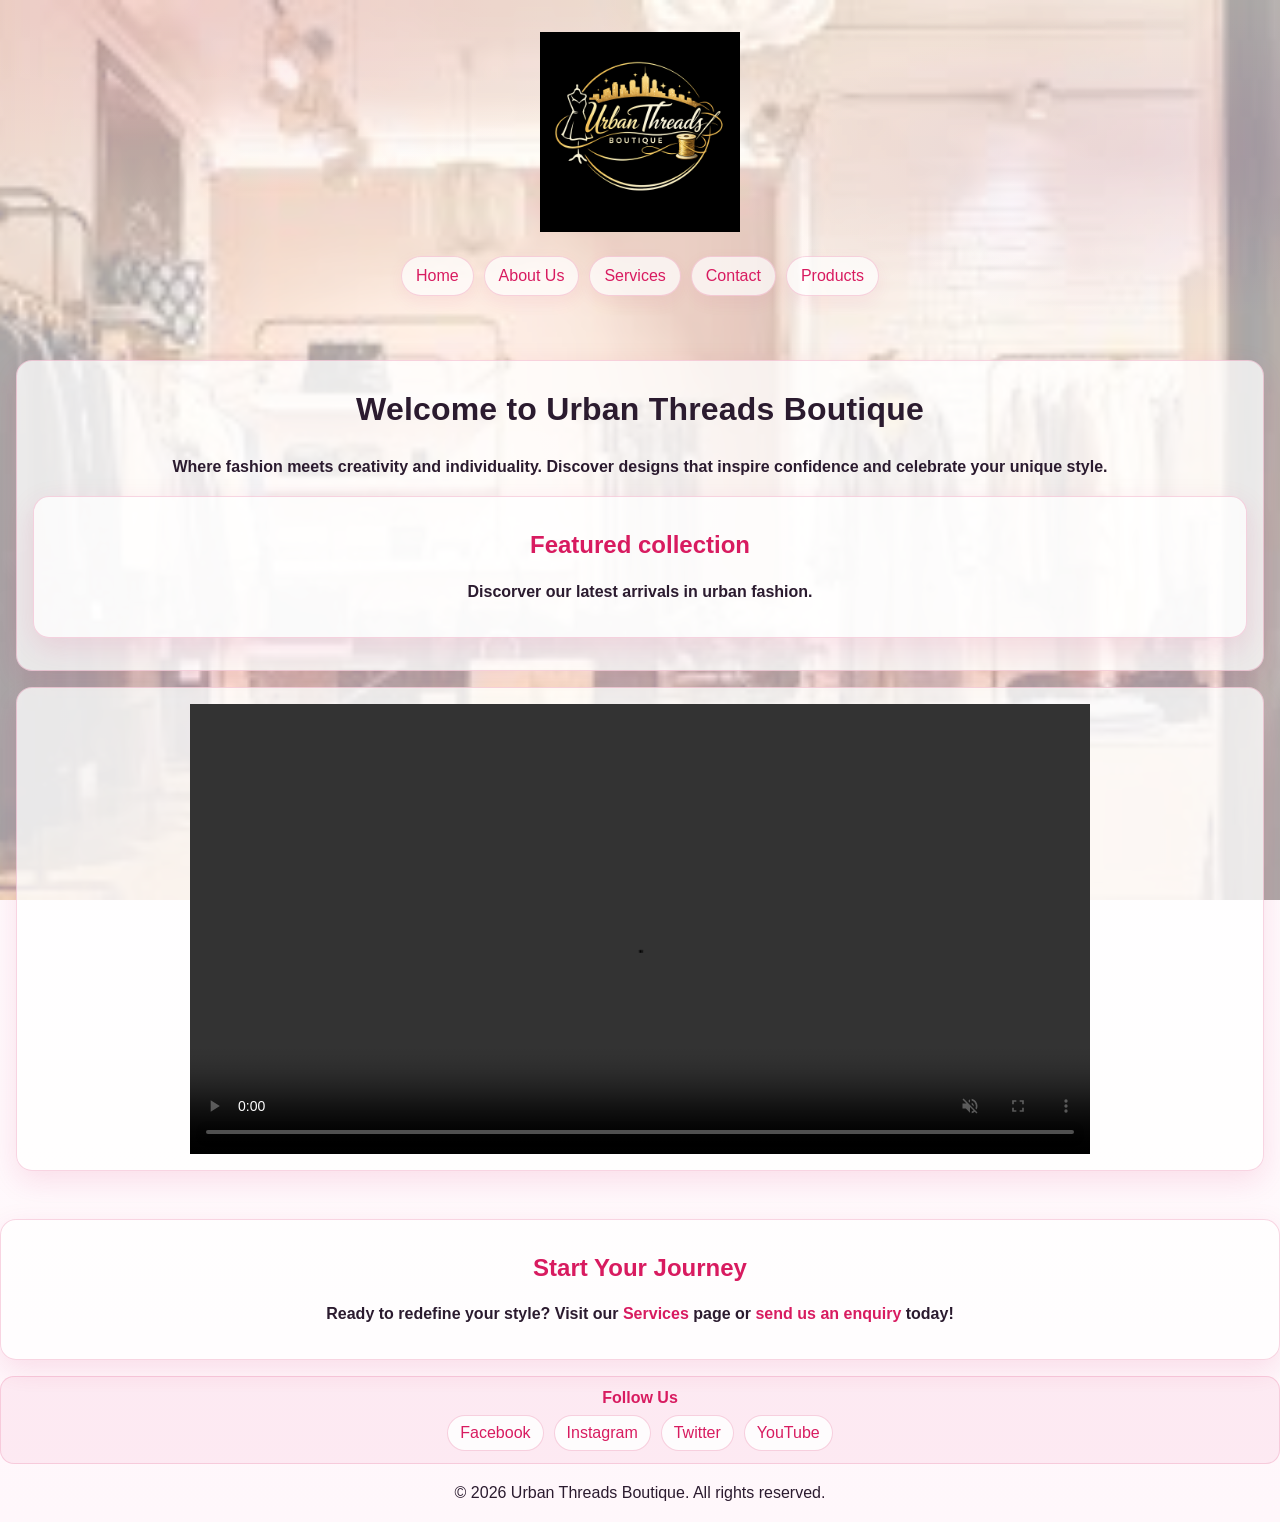
<file: index.html>
<!DOCTYPE html>
<html>
<head>
    <meta charset="UTF-8">
    <meta name="viewport" content="width=device-width, initial-scale=1.0">
    <meta name="description" content="Learn about Urban Threads Boutique: our mission, vision, values, history, and team. Founded by Mukhethwa, we provide best quality women clothing.">
    <meta name="keywords" content="about Urban Threads Boutique , mission, vision, values, history, team, best quality women clothing, Polokwane">
    <title>Urban Threads Boutique | Your Style, Your Story | Home</title>
    <link rel="stylesheet" href="CSS/style.css">
    <meta name="description" content="Urban Threads Boutique - feminine, custom clothing and fashion consultation." />
</head>
 <body>
    <header>

          <div class="page-bg" aria-hidden="true"></div>

            <main class="page-content">

            <!-- Logo -->
             <img src="assests/urban threads logo.jpeg" alt="Urban Threads Boutique Logo" width="200">

        <!-- Navigation -->
        <nav>
        <div style="text-align:center;">
         <h2 style="margin-top:18px; color: var(--primary);"></h2>
            <ul style="list-style:none; padding-left:0; display:flex; flex-wrap:wrap; justify-content:center; gap:10px; margin:0;">
            <li><a href="index.html">Home</a></li>
            <li><a href="pages/About.html">About Us</a></li>
            <li><a href="pages/Services.html">Services</a></li>
            <li><a href="pages/Contact.html">Contact</a></li>
            <li><a href="pages/product.html">Products</a></li>
            </ul>
        </div>
        </nav>
    </header>

    <!-- Hero Heading -->
     <main>
    <section>
        <strong>
        <h1 style="text-align:center;">Welcome to Urban Threads Boutique</h1>
        <p style="text-align:center; margin-top:6px;">
            Where fashion meets creativity and individuality. Discover designs that inspire confidence
            and celebrate your unique style. </p>
            <section class="featured" style="text-align: center;">
               <h2>Featured collection</h2>
               <p>Discorver our latest arrivals in urban fashion.</p>
            </section>
        </strong>
    </section>
      <section class="video">
                <video controls autoplay muted loop>
                    <source src="assests/8195083-uhd_3840_2160_25fps.mp4" type="video/mp4">
                </video>
            </section>
    </main>


    <!-- Call to Action -->
    <section>
        <strong>
        <h2 style="text-align:center; margin-top:18px;">Start Your Journey</h2>
        <p style="text-align:center;">
            Ready to redefine your style? Visit our <a href="pages/Services.html">Services</a> page
            or <a href="pages/enquiry.html">send us an enquiry</a> today!
        </p>
        </strong>
    </section>




    <!-- Footer -->
    <div style="text-align:center;">
     <div class="social">
        <h4>Follow Us</h4>
        <div class="social-links" style="justify-content:center;">
            <a href="https://facebook.com">Facebook</a>
            <a href="https://instagram.com" class="instagram">Instagram</a>
            <a href="https://twitter.com" class="twitter">Twitter</a>
            <a href="https://youtube.com" class="youtube">YouTube</a>
        </div>
     </div>
    </div>
    <p>&copy; 2026 Urban Threads Boutique. All rights reserved.</p>

    </main>
</body>
</html>
</file>
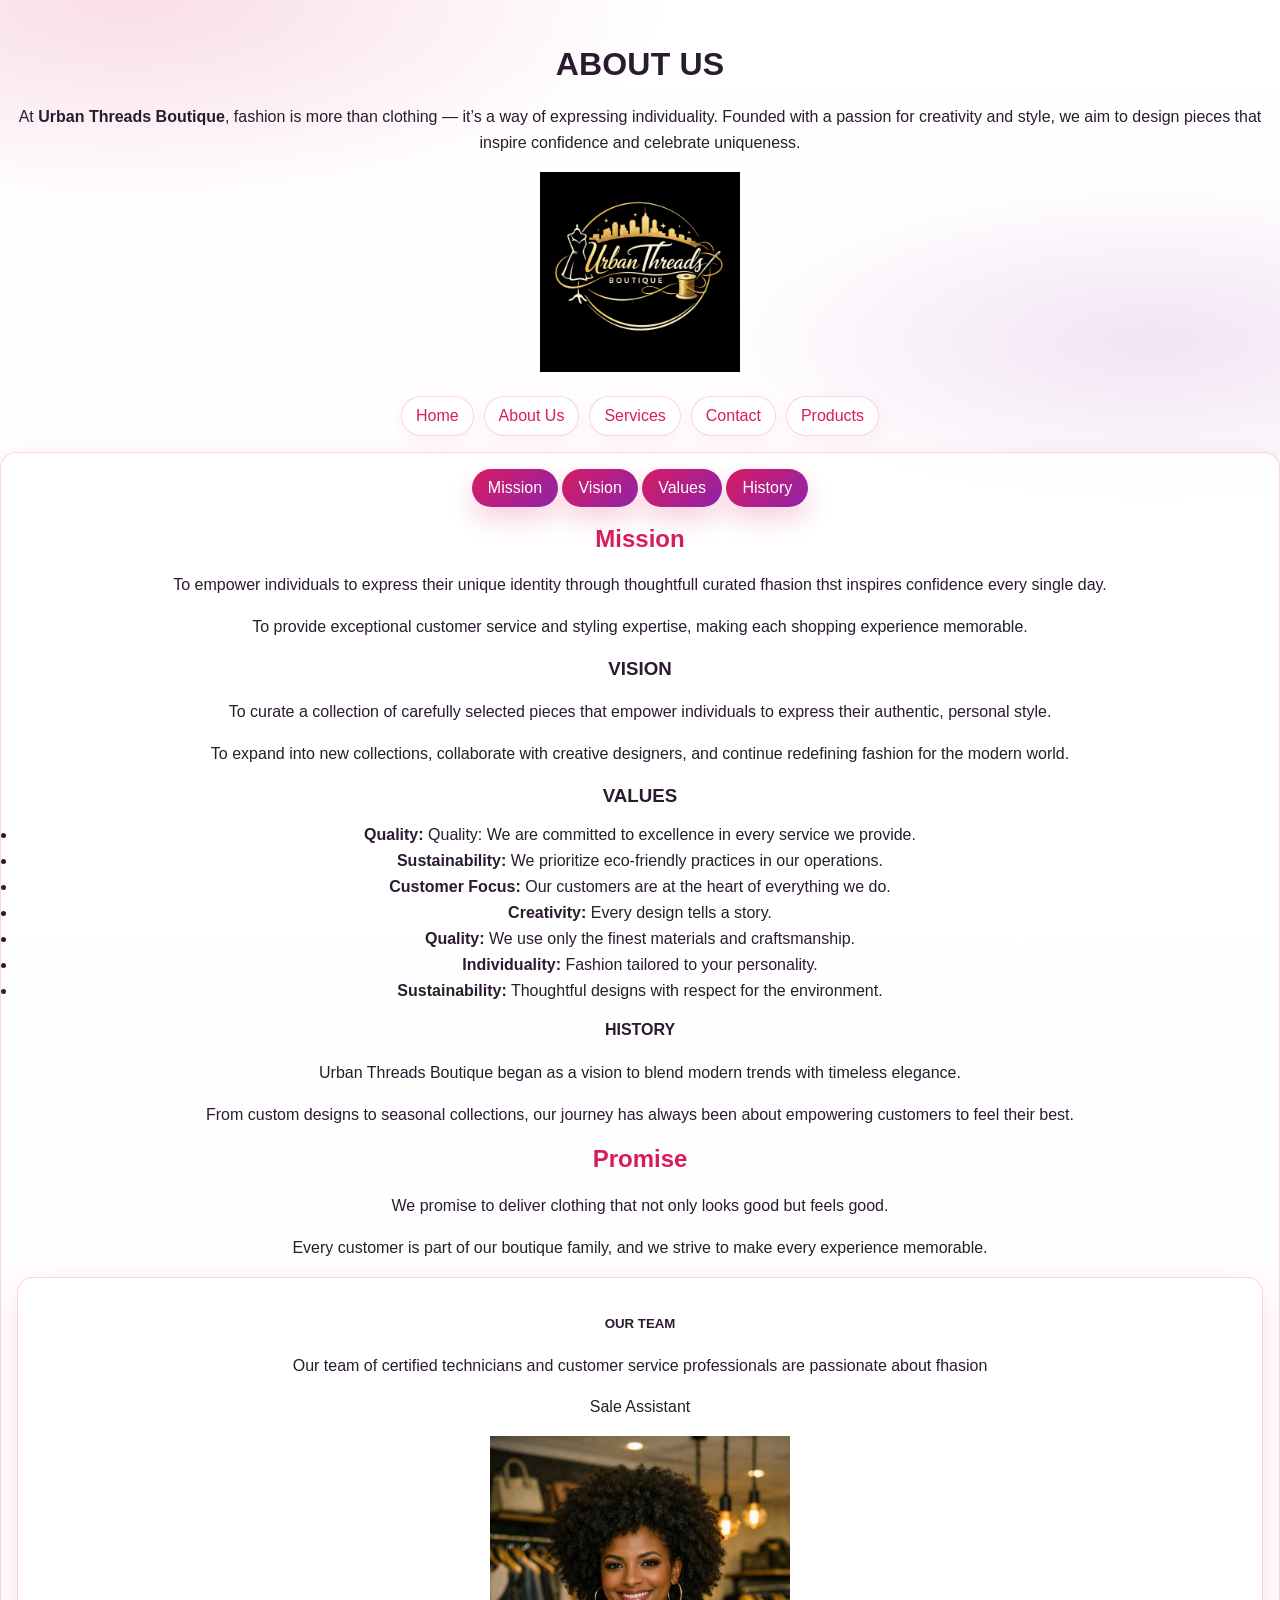
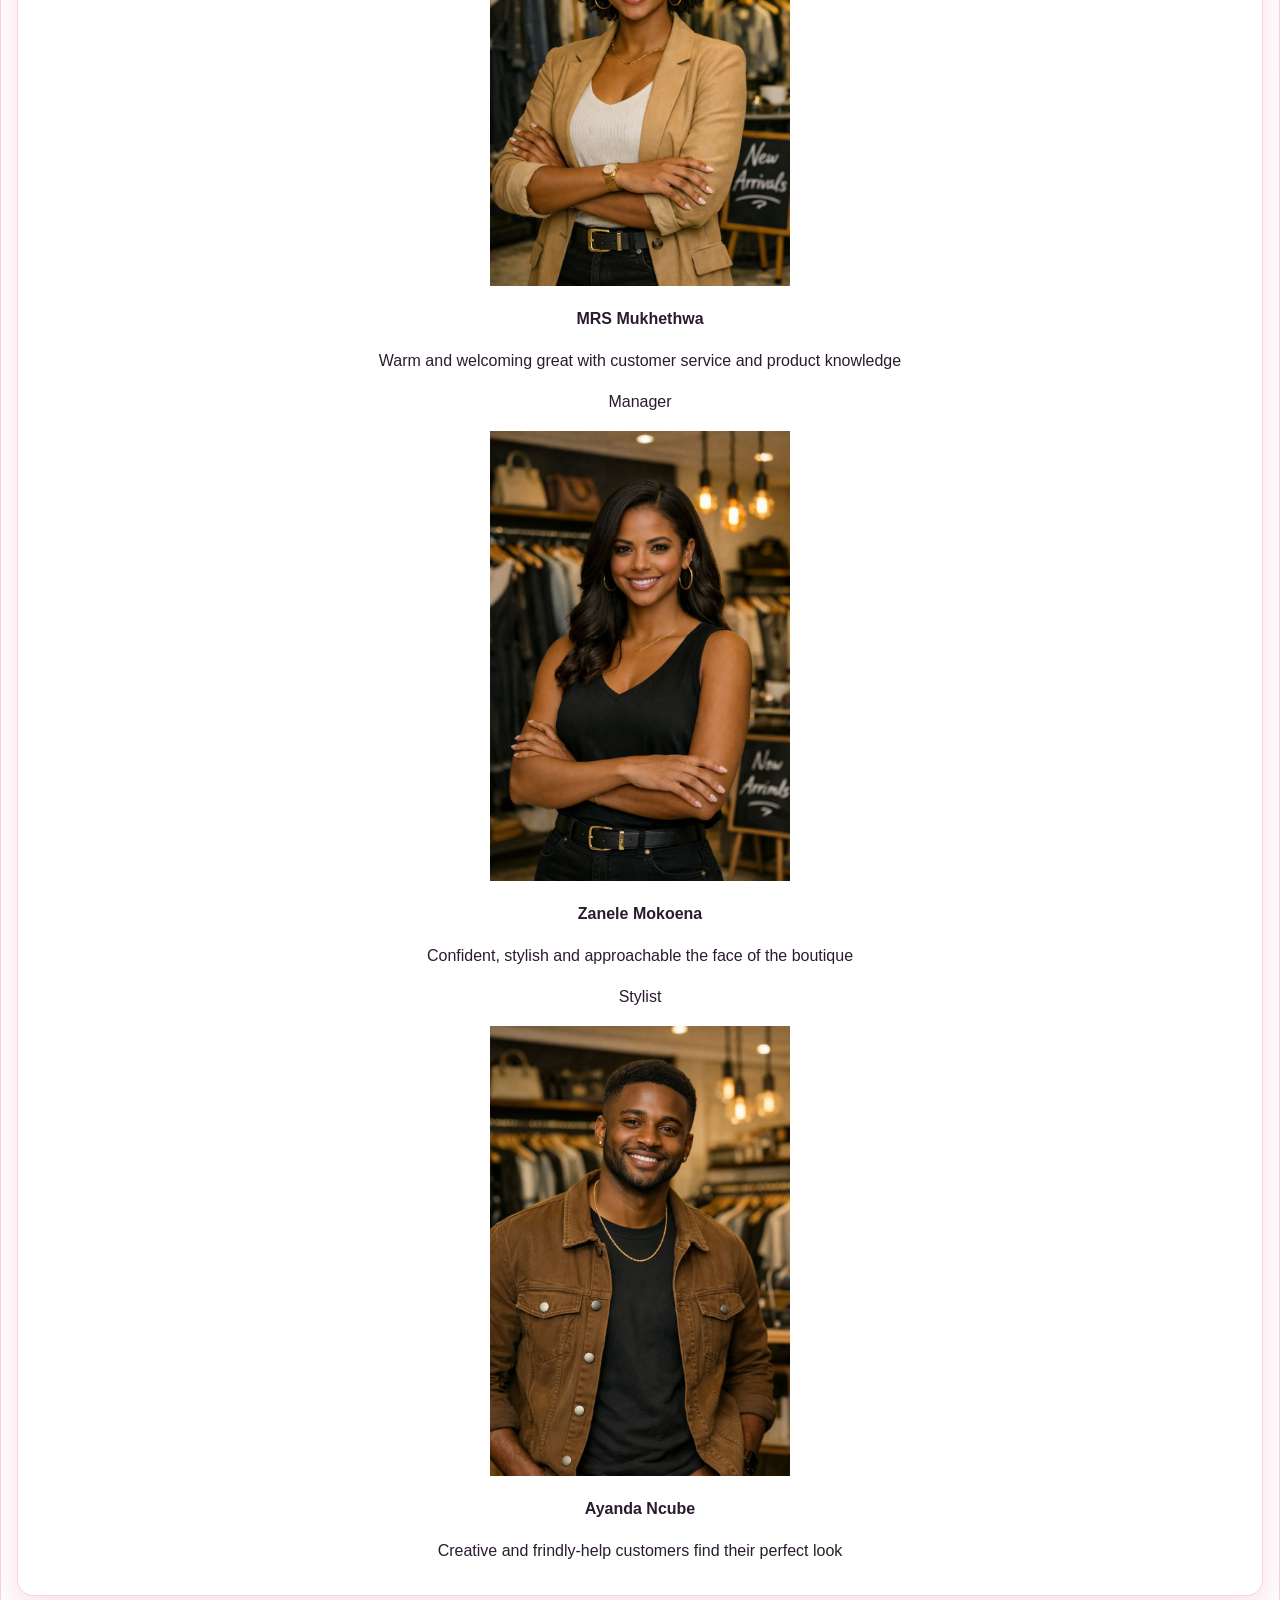
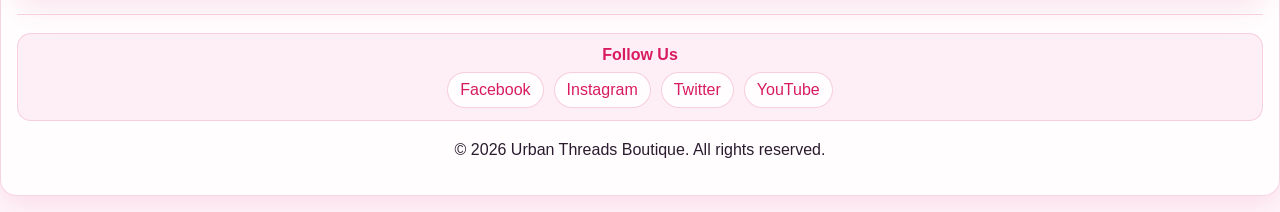
<file: pages/About.html>
<!DOCTYPE html>
<html>
<head>
     <meta charset="UTF-8">
    <meta name="viewport" content="width=device-width, initial-scale=1.0">
    <meta name="description" content="Learn about Urban Threads Boutique: our mission, vision, values, history, and team. Founded by Mukhethwa, we provide best quality women clothing.">
    <meta name="keywords" content="about Urban Threads Boutique , mission, vision, values, history, team, best quality women clothing, Polokwane">
    <title>Urban Threads Boutique | About Us</title>
    <link rel="stylesheet" href="../CSS/style.css">
</head>
<body>

   <header></header>
      <h1>ABOUT US</h1>
      
    <p>At <strong>Urban Threads Boutique</strong>, fashion is more than clothing — it’s a way of expressing individuality. 
    Founded with a passion for creativity and style, we aim to design pieces that inspire confidence and celebrate uniqueness.</p>
    <!-- Logo -->
    <img src="../assests/urban threads logo.jpeg" alt="Urban Threads Boutique Logo" width="200">

    <!-- Navigation -->
     <nav>
    <div style="text-align:center;">
        <h2 style="margin-top:18px; color: var(--primary);"></h2>
        <ul style="list-style:none; padding-left:0; display:flex; flex-wrap:wrap; justify-content:center; gap:10px;">
            <li><a href="../index.html">Home</a></li>
            <li><a href="About.html">About Us</a></li>
            <li><a href="Services.html">Services</a></li>
            <li><a href="Contact.html">Contact</a></li>
            <li><a href="product.html">Products</a></li>
        </ul>
        </nav>
 <section class="gallery">
                   
          
            <div class="tabs">
                <div class="tab-buttons">
                    <button class="tab-button active" data-tab="mission">Mission</button>  
                    <button class="tab-button" data-tab="vision">Vision</button>
                    <button class="tab-button" data-tab="values">Values</button>
                    <button class="tab-button" data-tab="history">History</button>
                </div>
                  <div id="mission" class="tab-content active">
                    <h2>Mission</h2>
                    </strong>
                    <p>To empower individuals to express their unique identity through thoughtfull curated fhasion thst inspires confidence every single day.</p>
                    <p>To provide exceptional customer service and styling expertise, making each shopping experience memorable.</p>
                    </strong>
                </div>
                </div>
                <div id="vision" class="tab-content">
                    <h3>VISION</h3>
                    <strong></strong>
                    <p>To curate a collection of carefully selected pieces that empower individuals to express their authentic, personal style.</p>
                    <p>To expand into new collections, collaborate with creative designers, and continue redefining fashion for the modern world.</p>
                    </strong>
                </div>
                <div id="values" class="tab-content">
                     <div id="values" class="tab-content">
                    <h3>VALUES</h3>
                    <ul>
                        <li><strong>Quality:</strong> Quality: We are committed to excellence in every service we provide.</li>
                        <li><strong>Sustainability:</strong> We prioritize eco-friendly practices in our operations.</li>
                        <li><strong>Customer Focus:</strong> Our customers are at the heart of everything we do.</li>
                        <li><strong>Creativity:</strong> Every design tells a story.</li>
                        <li><strong>Quality:</strong> We use only the finest materials and craftsmanship.</li>
                        <li><strong>Individuality:</strong> Fashion tailored to your personality.</li>
                        <li><strong>Sustainability:</strong> Thoughtful designs with respect for the environment.</li>
                    </ul>
                </div>
                 <div id="history" class="tab-content">
                    <h4>HISTORY</h4>
                   <p>Urban Threads Boutique began as a vision to blend modern trends with timeless elegance.</p> 
                <p>From custom designs to seasonal collections, our journey has always been about empowering customers to feel their best.</p>

                 <h2>Promise</h2>
                     <p>We promise to deliver clothing that not only looks good but feels good.</p>
                      <p>Every customer is part of our boutique family, and we strive to make every experience memorable.</p>

                </div>
            </div>
             <section class="team">
                    <h5>OUR TEAM</h5>
                    <p>Our team of certified technicians and customer service professionals are passionate about fhasion</p>

                     <p>Sale Assistant</p>
                      <img src="../assests/Manager.jpg" alt="OUR Sale Assistan" width="300">
                      <p><strong>MRS Mukhethwa</strong></p>
                      <p>Warm and welcoming great with customer service and product knowledge</p>

                      <p>Manager</p>
                      <img src="../assests/Sale Assistence.jpg" alt="OUR Manager" width="300">
                      <p><strong>Zanele Mokoena</strong></p>
                      <p>Confident, stylish and approachable the face of the boutique</p>

                      <p>Stylist</p>
                        <img src="../assests/Stylist.jpg" alt="OUR Stylist" width="300">
                        <p><strong>Ayanda Ncube</strong></p>
                        <p>Creative and frindly-help customers find their perfect look</p>
                        
                </section>

            
    </div>
   </header>
   
    <hr>
    <div class="social">
        <h4>Follow Us</h4>
        <div class="social-links" style="justify-content:center;">
            <a href="https://facebook.com">Facebook</a>
            <a href="https://instagram.com" class="instagram">Instagram</a>
            <a href="https://twitter.com" class="twitter">Twitter</a>
            <a href="https://youtube.com" class="youtube">YouTube</a>
        </div>
    </div>
    <p>&copy; 2026 Urban Threads Boutique. All rights reserved.</p>

</body>
</html>
</file>
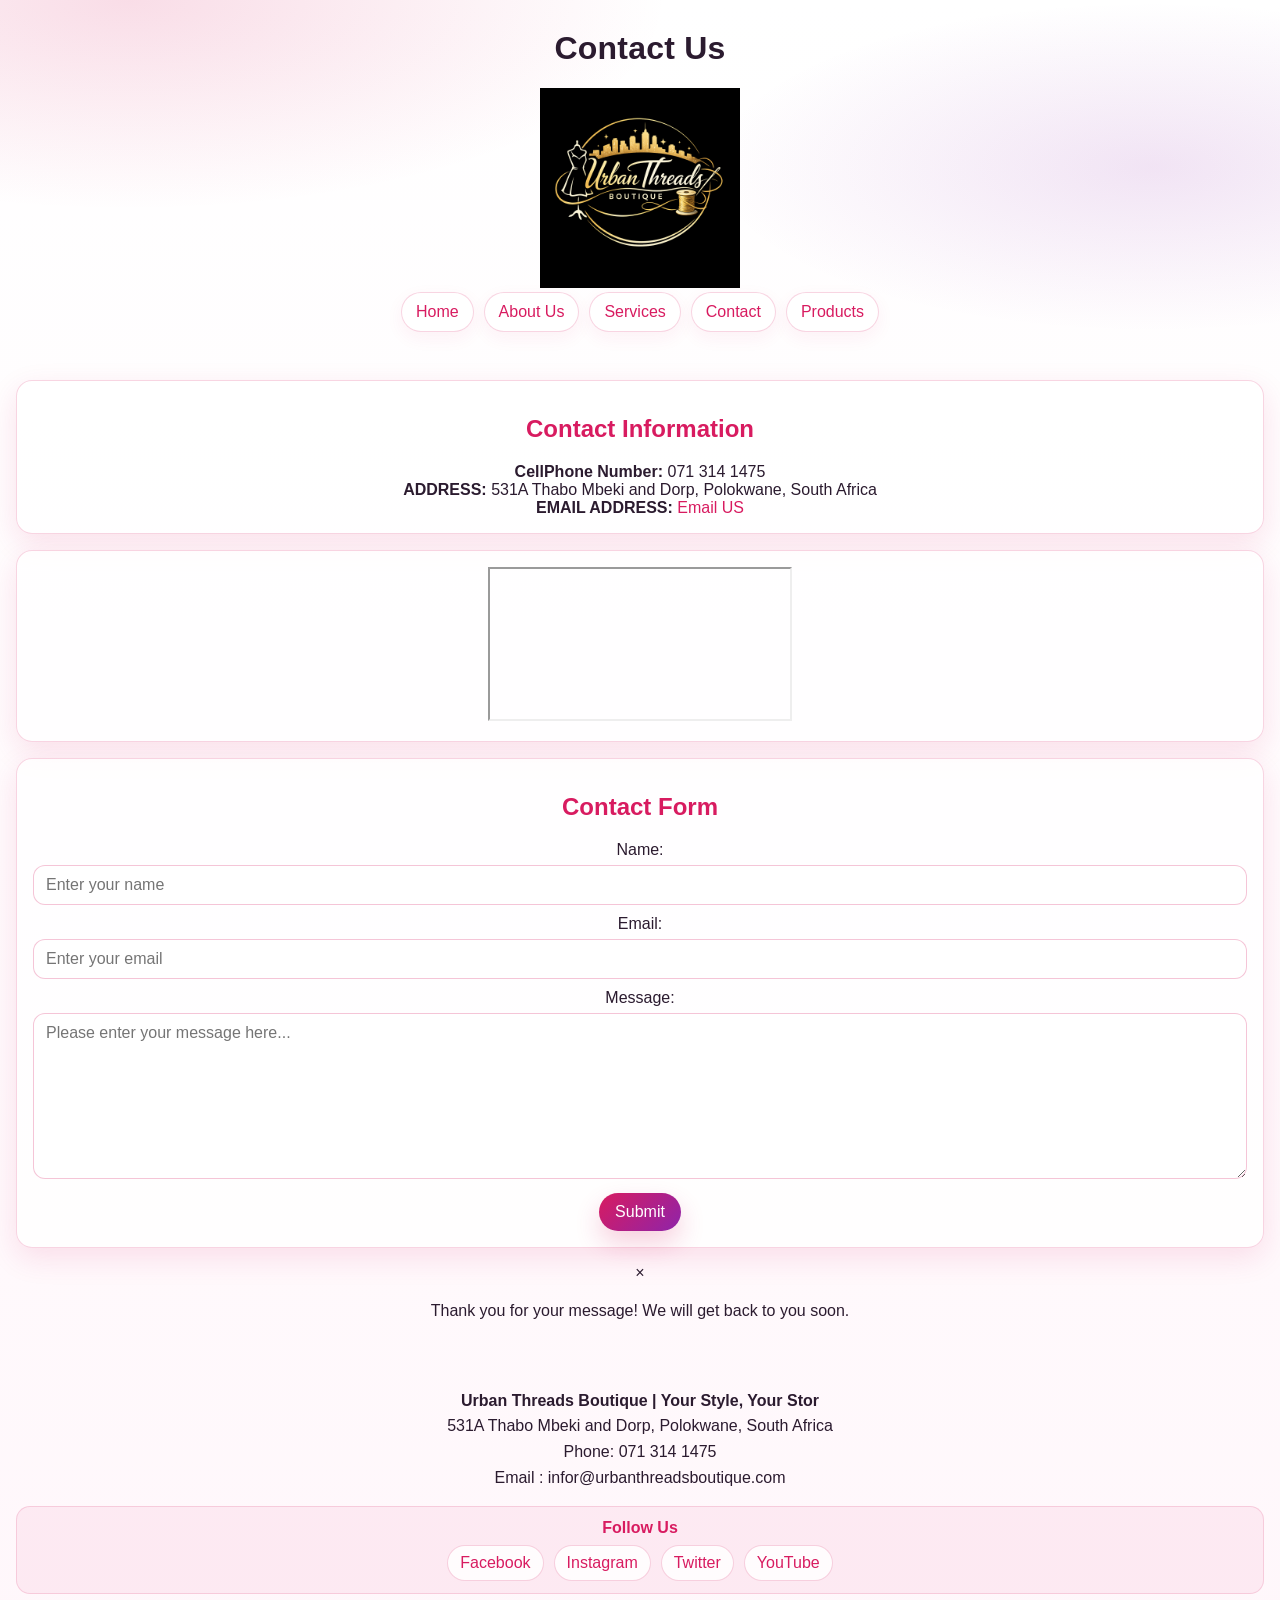
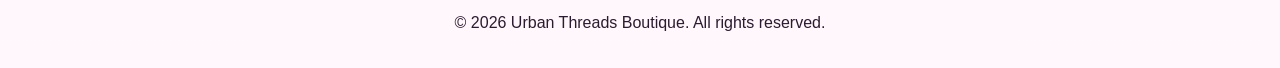
<file: pages/Contact.html>
<!DOCTYPE html>
<html lang="en">
<head>
    <meta charset="UTF-8">
    <meta name="viewport" content="width=device-width, initial-scale=1.0">
    <meta name="description" content="in Polokwane. Phone:071 314 1475,Email : infor@urbanthreadsboutique.com . Find us at Urban Threads Boutique | Your Style, Your Story.">
    <meta name="keywords" content="contact Urban Threads Boutique, Polokwane, phone, email, address, Boutiqe  enquiry, South Africa">
    <title>Contact Us - Urban Threads Boutique | Your Style, Your Story</title>
    <link rel="stylesheet" href="../CSS/style.css">
   
</head>
<body>
    <header>
        <h1>Contact Us</h1>
      <img src="../assests/urban threads logo.jpeg" alt="Urban Threads Boutique Logo" width="200">

<nav>
        <ul style="list-style:none; padding-left:0; display:flex; flex-wrap:wrap; justify-content:center; gap:10px; margin:0;">
        <li><a href="../index.html">Home</a></li>
        <li><a href="About.html">About Us</a></li>
        <li><a href="Services.html">Services</a></li>
        <li><a href="Contact.html">Contact </a></li>
        <li><a href="product.html">Products</a></li>
     
    </ul>
</nav>
    </header>
    <main>
        <section class="contact-info">
            <h2>Contact Information</h2>
            <div class="info-item">
                <strong>CellPhone Number:</strong> 071 314 1475
            </div>
            <div class="info-item">
                <strong>ADDRESS:</strong> 531A Thabo Mbeki and Dorp, Polokwane, South Africa
            </div>
            <div class="info-item">
                <strong>EMAIL ADDRESS:</strong> <a href="Email : infor@urbanthreadsboutique.com">Email US</a>
            </div>
        </section>
        <section class="map">
            <iframe src="https://www.google.com/maps/embed?pb=!1m14!1m12!1m3!1d7295.0497693911775!2d29.448552003012054!3d-23.906460751151496!2m3!1f0!2f0!3f0!3m2!1i1024!2i768!4f13.1!5e0!3m2!1sen!2sie!4v1755594076494!5m2!1sen!2sie" allowfullscreen="" loading="lazy" referrerpolicy="no-referrer-when-downgrade"></iframe>
        </section>
        <section class="contact-form">
            <h2>Contact Form</h2>
            <form id="contact-form" action="" method="post">
                <div class="form-group">
                    <label for="name">Name:</label>
                    <input type="text" id="name" name="name" placeholder="Enter your name" required>
                </div>
                <div class="form-group">
                    <label for="email">Email:</label>
                    <input type="email" id="email" name="email" placeholder="Enter your email" required>
                </div>
                <div class="form-group">
                    <label for="message">Message:</label>
                    <textarea id="message" name="message" rows="8" placeholder="Please enter your message here..." required></textarea>
                </div>
                <button type="submit" name="button">Submit</button>
            </form>
        </section>

        <!-- Modal for form feedback -->
        <div id="success-modal" class="modal">
            <div class="modal-content">
                <span class="close" id="modal-close">&times;</span>
                <p id="modal-message">Thank you for your message! We will get back to you soon.</p>
            </div>
        </div>
    </main>
    <footer>
        <div class="footer-content">
            <p>
                <strong>Urban Threads Boutique | Your Style, Your Stor</strong><br>
                531A Thabo Mbeki and Dorp, Polokwane, South Africa<br>
                Phone:  071 314 1475<br>
               Email : infor@urbanthreadsboutique.com
            </p>

            <div class="social">
                <h4>Follow Us</h4>
                <div class="social-links" style="justify-content:center;">
                    <a href="https://facebook.com">Facebook</a>
                    <a href="https://instagram.com" class="instagram">Instagram</a>
                    <a href="https://twitter.com" class="twitter">Twitter</a>
                    <a href="https://youtube.com" class="youtube">YouTube</a>
                </div>
            </div>

            <p class="copyright">
                &copy;  2026 Urban Threads Boutique. All rights reserved.
            </p>
        </div>
    </footer>
</body>
</html>
</file>
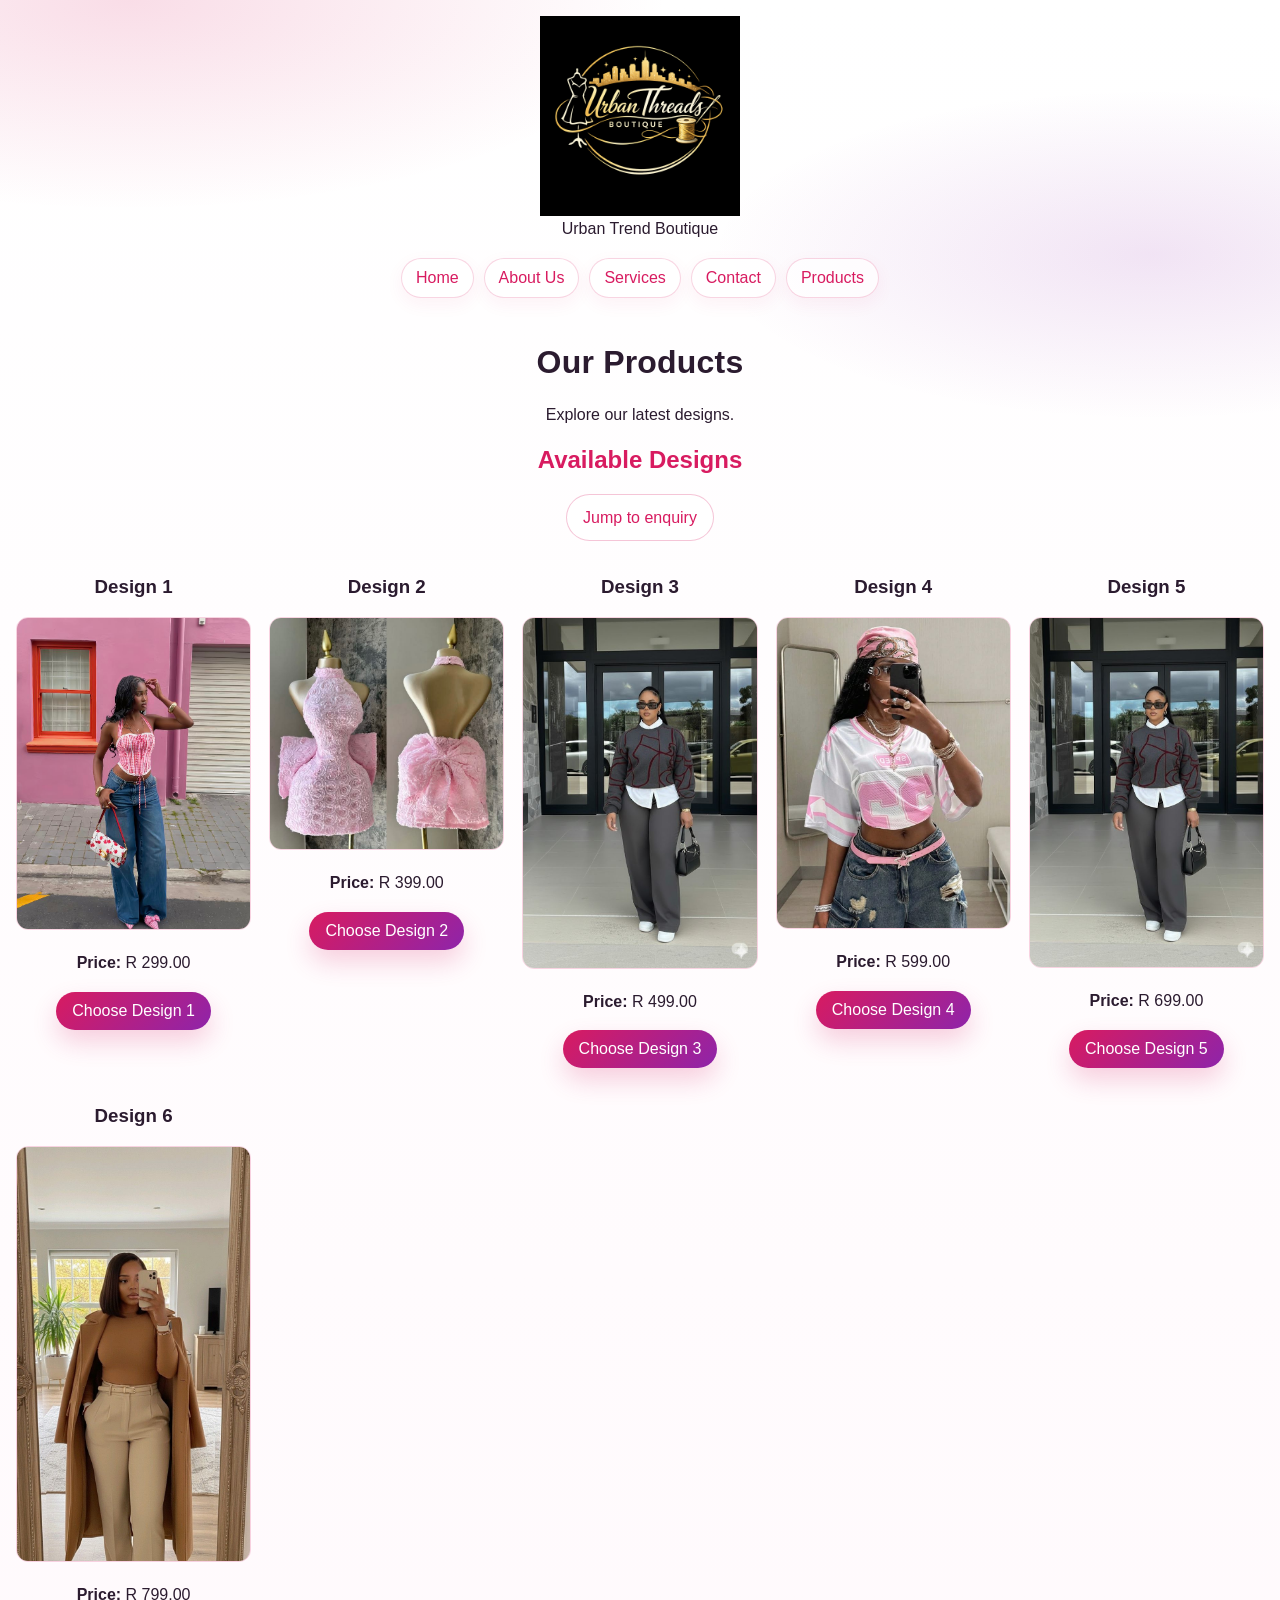
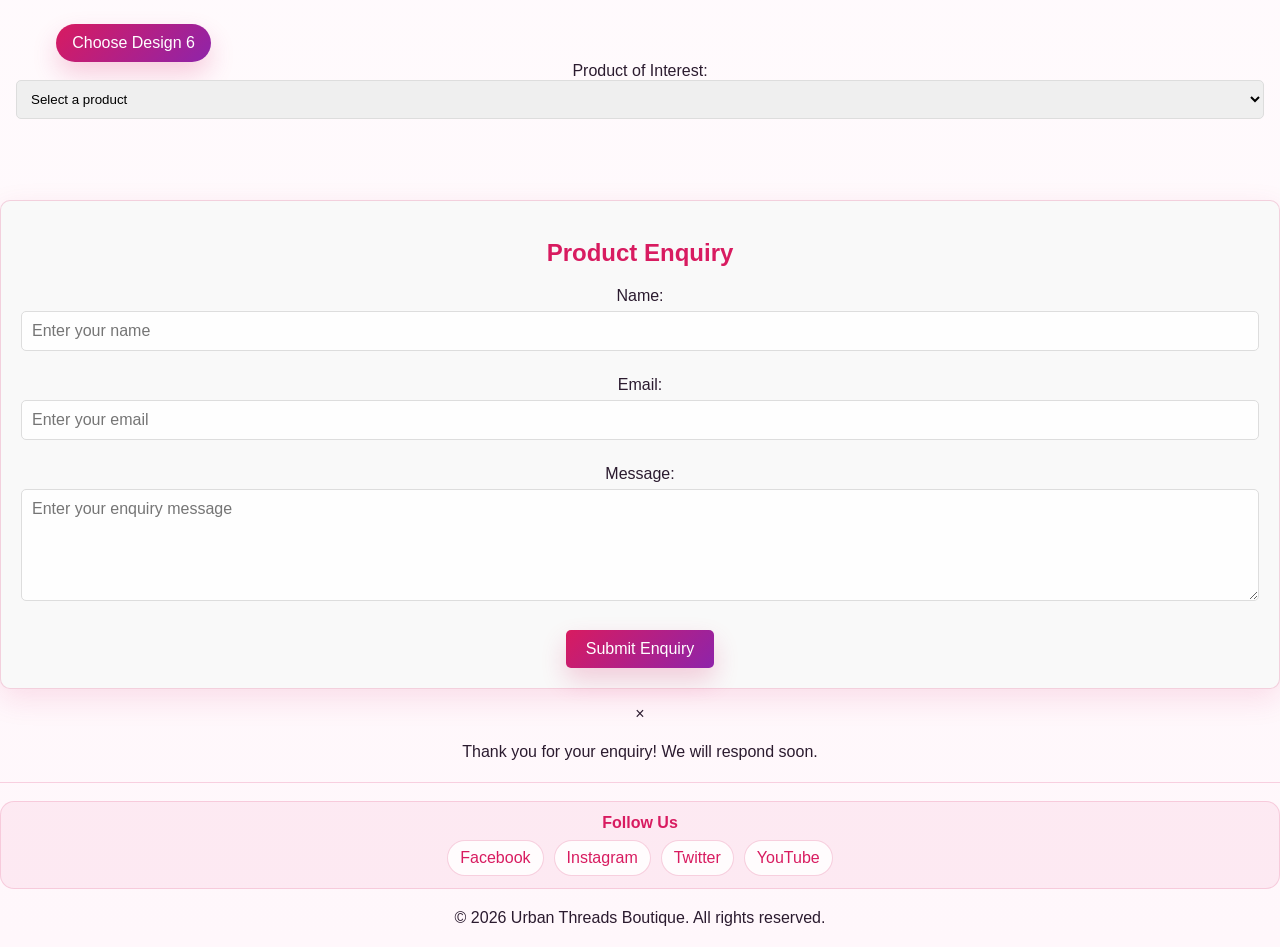
<file: pages/product.html>
<!DOCTYPE html>
<html>
<head>
     <meta charset="UTF-8">
    <meta name="viewport" content="width=device-width, initial-scale=1.0">
    <meta name="description" content="Learn about Urban Threads Boutique: our mission, vision, values, history, and team. Founded by Mukhethwa, we provide best quality women clothing.">
    <meta name="keywords" content="about Urban Threads Boutique , mission, vision, values, history, team, best quality women clothing, Polokwane">
    <title>Urban Threads Boutique - Product</title>
    <link rel="stylesheet" href="../CSS/style.css">
</head>
<body>
    <header>
<!-- Logo -->
    <img src="../assests/urban threads logo.jpeg" alt="Urban Threads Boutique Logo" width="200">

<!-- Navigation -->
 <nav>
    <div class="logo">Urban Trend Boutique
        <div style="text-align:center;">
        <h2 style="margin-top:18px; color: var(--primary);"></h2>
        <ul style="list-style:none; padding-left:0; display:flex; flex-wrap:wrap; justify-content:center; gap:10px;">
            <li><a href="../index.html">Home</a></li>
            <li><a href="About.html">About Us</a></li>
            <li><a href="Services.html">Services</a></li>
            <li><a href="Contact.html">Contact</a></li>
            <li><a href="product.html">Products</a></li>
         
        </ul>
    </div>
  </nav>
    </header>

    <main>
        <h1>Our Products</h1>
        <p>Explore our latest designs.</p>

        <h2>Available Designs</h2>

        <p>
            <a href="#enquiry-section" class="jump-to-enquiry">Jump to enquiry</a>
        </p>

        <ul class="products-list">
            <li class="product-item">
                <h3>Design 1</h3>
                <img src="../assests/design 1.jpg" alt="Design 1" width="250">
                <p><strong>Price:</strong> R 299.00</p>
                <button type="button" class="choose-btn" data-design="Design 1">Choose Design 1</button>
                <div class="design-info" id="info-Design-1" style="display:none;">
                    <p><strong>Made of:</strong> Lightweight woven fabric blend (breathable, comfortable for everyday wear).</p>
                    <p><strong>Design details:</strong> Soft drape, easy-fit silhouette, and a clean finish for a polished everyday look.</p>
                    <p><strong>Click to choose:</strong> Select Design 1 in the enquiry form below.</p>
                </div>
            </li>

            <li>
                <h3>Design 2</h3>
                <img src="../assests/design 2.jpg" alt="Design 2" width="250">
                <p><strong>Price:</strong> R 399.00</p>
                <button type="button" class="choose-btn" data-design="Design 2">Choose Design 2</button>
                <div class="design-info" id="info-Design-2" style="display:none;">
                    <p><strong>Made of:</strong> Soft blended knit fabric (stretch-friendly and comfortable against the skin).</p>
                    <p><strong>Design details:</strong> Figure-friendly cut, breathable finish, and easy movement for daily wear.</p>
                    <p><strong>Click to choose:</strong> Select Design 2 in the enquiry form below.</p>
                </div>
            </li>

            <li>
                <h3>Design 3</h3>
                <img src="../assests/design 3.jpg" alt="Design 3" width="250">
                <p><strong>Price:</strong> R 499.00</p>
                <button type="button" class="choose-btn" data-design="Design 3">Choose Design 3</button>
                <div class="design-info" id="info-Design-3" style="display:none;">
                    <p><strong>Made of:</strong> Medium-weight cotton blend (soft feel, breathable, holds shape nicely).</p>
                    <p><strong>Design details:</strong> Structured yet comfortable fit with refined seams for a neat finish.</p>
                    <p><strong>Click to choose:</strong> Select Design 3 in the enquiry form below.</p>
                </div>
            </li>

            <li>
                <h3>Design 4</h3>
                <img src="../assests/design 4.jpg" alt="Design 4" width="250">
                <p><strong>Price:</strong> R 599.00</p>
                <button type="button" class="choose-btn" data-design="Design 4">Choose Design 4</button>
                <div class="design-info" id="info-Design-4" style="display:none;">
                    <p><strong>Made of:</strong> Soft structured twill fabric (durable, with a smooth surface and good shape retention).</p>
                    <p><strong>Design details:</strong> Tailored seams, flattering lines, and a comfortable finish for day-to-night styling.</p>
                    <p><strong>Click to choose:</strong> Select Design 4 in the enquiry form below.</p>
                </div>
            </li>

            <li>
                <h3>Design 5</h3>
                <img src="../assests/design 5.jpg" alt="Design 5" width="250">
                <p><strong>Price:</strong> R 699.00</p>
                <button type="button" class="choose-btn" data-design="Design 5">Choose Design 5</button>
                <div class="design-info" id="info-Design-5" style="display:none;">
                    <p><strong>Made of:</strong> Soft breathable linen-cotton blend (light, cool to wear, and naturally textured).</p>
                    <p><strong>Design details:</strong> Relaxed fit with refined finishing for an effortless, elegant everyday style.</p>
                    <p><strong>Click to choose:</strong> Select Design 5 in the enquiry form below.</p>
                </div>
            </li>

            <li>
                <h3>Design 6</h3>
                <img src="../assests/design 6.jpg" alt="Design 6" width="250">
                <p><strong>Price:</strong> R 799.00</p>
                <button type="button" class="choose-btn" data-design="Design 6">Choose Design 6</button>
                <div class="design-info" id="info-Design-6" style="display:none;">
                    <p><strong>Made of:</strong> Premium cotton-rich blend (soft, breathable, and long-lasting).</p>
                    <p><strong>Design details:</strong> Clean stitching, flattering shape, and a comfortable feel that lasts.</p>
                    <p><strong>Click to choose:</strong> Select Design 6 in the enquiry form below.</p>
                </div>
            </li>
        </ul>

        <div style="margin-bottom: 15px;">
            <label for="enquiry-product">Product of Interest:</label>
            <select id="enquiry-product" name="product" required style="width: 100%; padding: 10px; border: 1px solid #ddd; border-radius: 5px;">
                <option value="">Select a product</option>
                <option value="Design 1">CROP TOP PINK</option>
                <option value="Design 2">Dress</option>
                <option value="Design 3">Sweater</option>
                <option value="Design 4">Tshirt and pants</option>
                <option value="Design 5">Baggy Trackpants</option>
                <option value="Design 6">COAT</option>
            </select>
        </div>
    </main>

    <!-- Enquiry Form Section -->
    <section id="enquiry-section" style="margin-top: 50px; padding: 20px; background-color: #f9f9f9; border-radius: 10px;">
        <h2>Product Enquiry</h2>
        <form id="enquiry-form">
            <div style="margin-bottom: 15px;">
                <label for="enquiry-name">Name:</label>
                <input type="text" id="enquiry-name" name="name" placeholder="Enter your name" required style="width: 100%; padding: 10px; border: 1px solid #ddd; border-radius: 5px;">
            </div>

            <div style="margin-bottom: 15px;">
                <label for="enquiry-email">Email:</label>
                <input type="email" id="enquiry-email" name="email" placeholder="Enter your email" required style="width: 100%; padding: 10px; border: 1px solid #ddd; border-radius: 5px;">
            </div>

            <div style="margin-bottom: 15px;">
                <label for="enquiry-message">Message:</label>
                <textarea id="enquiry-message" name="message" rows="5" placeholder="Enter your enquiry message" required style="width: 100%; padding: 10px; border: 1px solid #ddd; border-radius: 5px;"></textarea>
            </div>

            <button type="submit" style="background-color: #4CAF50; color: white; padding: 10px 20px; border: none; border-radius: 5px; cursor: pointer;">Submit Enquiry</button>
        </form>
    </section>

    <!-- Modal for enquiry form feedback -->
    <div id="success-modal" class="modal">
        <div class="modal-content">
            <span class="close">&times;</span>
            <p id="modal-message">Thank you for your enquiry! We will respond soon.</p>
        </div>
    </div>

    <script>
        (function () {
            const chooseButtons = document.querySelectorAll('.choose-btn');
            const enquirySelect = document.getElementById('enquiry-product');
            const designInfos = document.querySelectorAll('.design-info');
            const enquirySection = document.getElementById('enquiry-section');

            function hideAllInfos() {
                designInfos.forEach(info => (info.style.display = 'none'));
            }

            function showInfo(designKey) {
                const info = document.getElementById(`info-${designKey}`);
                if (info) info.style.display = 'block';
            }

            function scrollToEnquiry() {
                if (!enquirySection) return;
                enquirySection.scrollIntoView({ behavior: 'smooth', block: 'start' });
            }

            chooseButtons.forEach(btn => {
                btn.addEventListener('click', () => {
                    const designKey = btn.getAttribute('data-design');
                    if (!designKey) return;

                    // 1) Select matching option in the enquiry dropdown
                    enquirySelect.value = designKey;

                    // 2) Toggle design info visibility
                    hideAllInfos();
                    showInfo(designKey);

                    // 3) Scroll down to the enquiry section
                    scrollToEnquiry();
                });
            });

            // Extra safety: ensure all design infos stay hidden on load
            hideAllInfos();
        })();
    </script>

    <hr>
    <div class="social">
        <h4>Follow Us</h4>
        <div class="social-links" style="justify-content:center;">
            <a href="https://facebook.com">Facebook</a>
            <a href="https://instagram.com" class="instagram">Instagram</a>
            <a href="https://twitter.com" class="twitter">Twitter</a>
            <a href="https://youtube.com" class="youtube">YouTube</a>
        </div>
    </div>
    <p>&copy; 2026 Urban Threads Boutique. All rights reserved.</p>

</body>
</html>
</file>
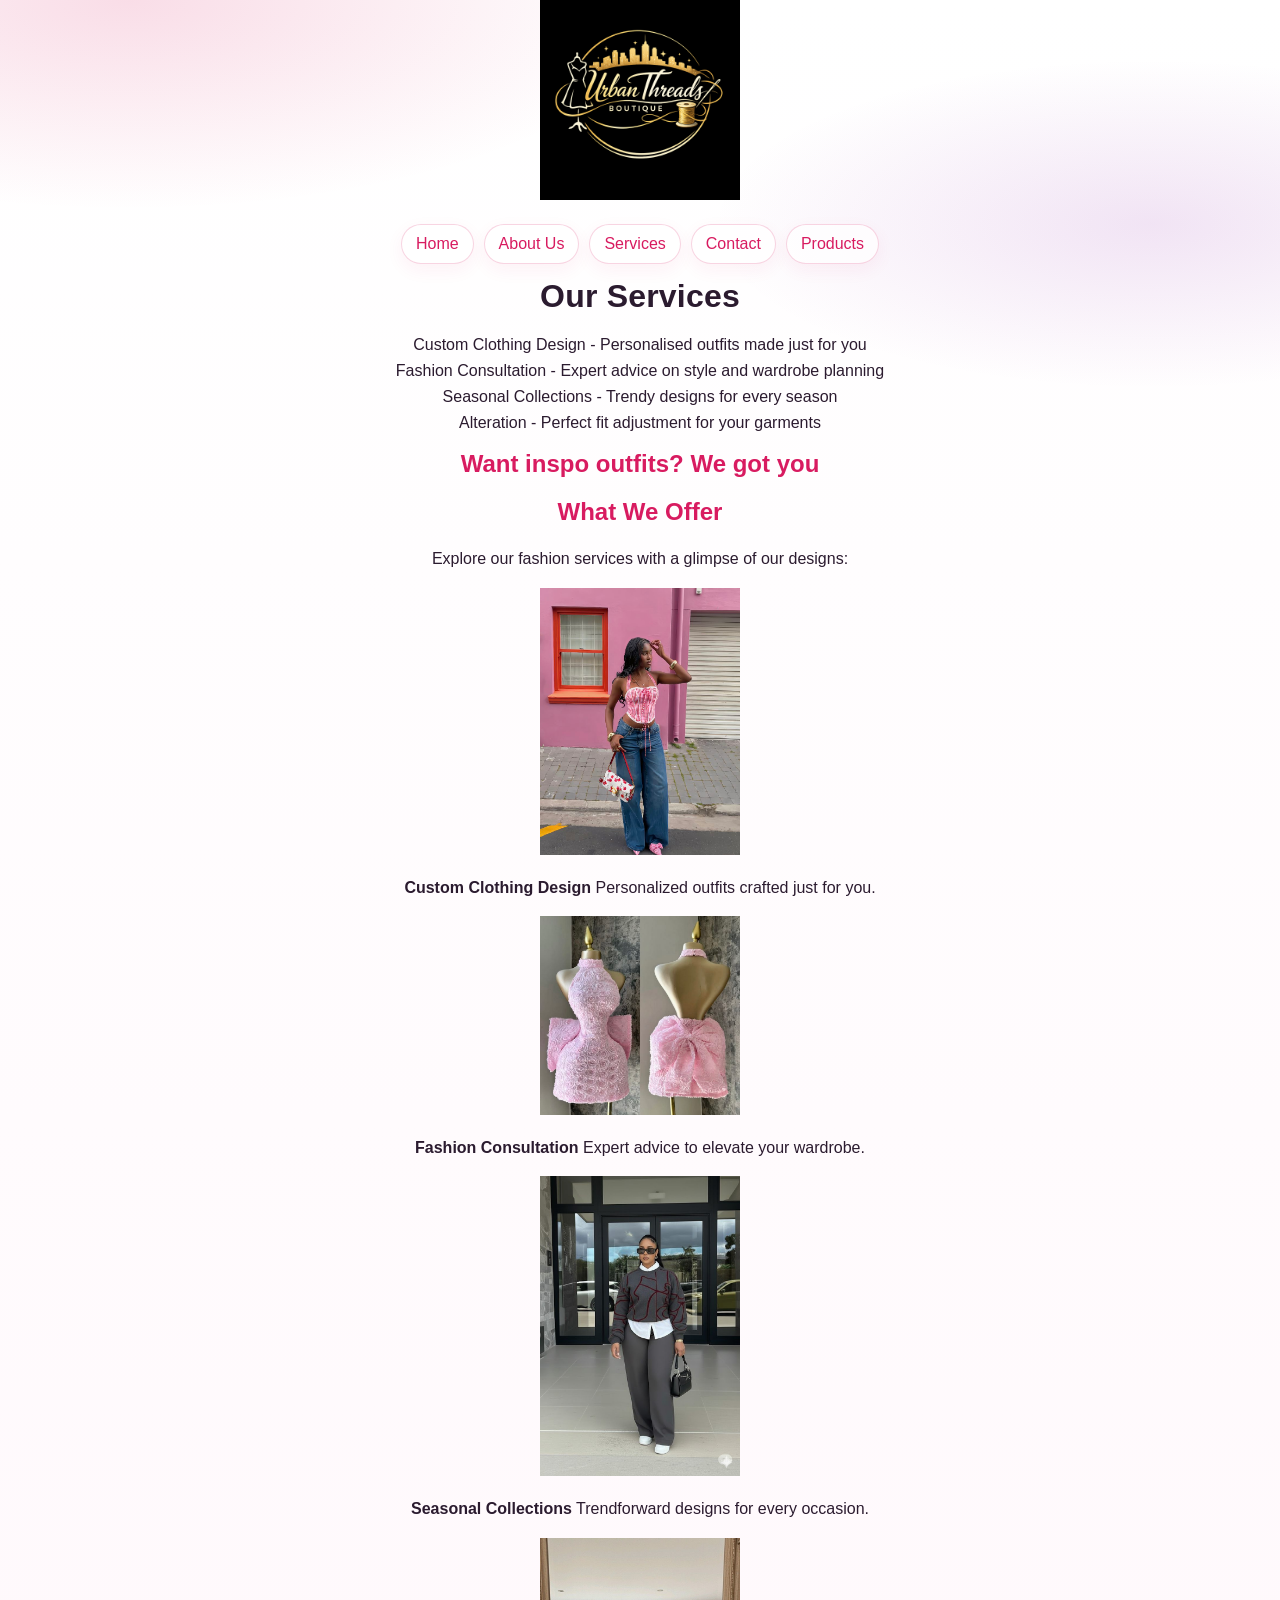
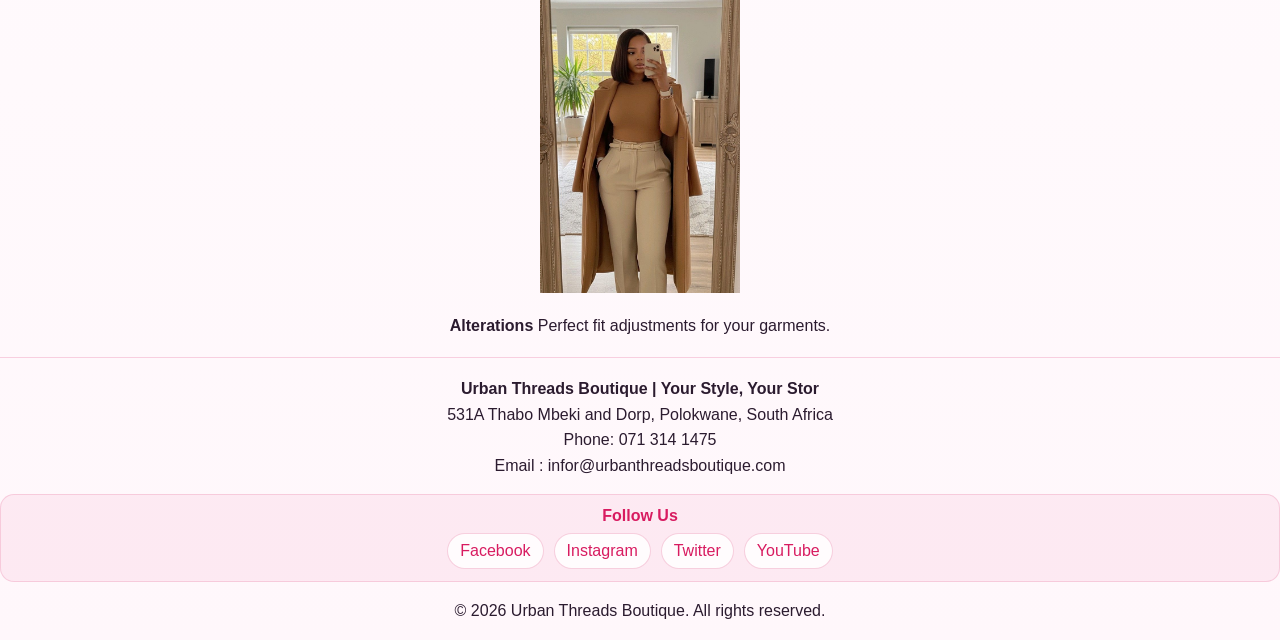
<file: pages/Services.html>
<!DOCTYPE html>
<html lang="en">
<head>
     <meta charset="UTF-8">
    <meta name="viewport" content="width=device-width, initial-scale=1.0">
    <meta name="description" content="Learn about Urban Threads Boutique: our mission, vision, values, history, and team. Founded by Mukhethwa, we provide best quality women clothing.">
    <meta name="keywords" content="about Urban Threads Boutique , mission, vision, values, history, team, best quality women clothing, Polokwane">
    <meta charset="UTF-8">
    <meta name="viewport" content="width=device-width, initial-scale=1.0">
    <title>Urban Threads Boutique - services </title>
    <link rel="stylesheet" href="../CSS/style.css">
</head>
<body>


   <!-- Logo -->
   <img src="../assests/urban threads logo.jpeg" alt="Urban Threads Boutique Logo" width="200">
 <!-- Navigation -->
  <nav>
   <div style="text-align:center;">
      <h2 style="margin-top:18px; color: var(--primary);"></h2>
      <ul style="list-style:none; padding-left:0; display:flex; flex-wrap:wrap; justify-content:center; gap:10px;">
         <li><a href="../index.html">Home</a></li>
         <li><a href="About.html">About Us</a></li>
         <li><a href="Services.html">Services</a></li>
         <li><a href="Contact.html">Contact</a></li>
         <li><a href="product.html">Products</a></li>
        
      </ul>
   </div>
   </nav>

   <h1>Our Services</h1>
   <ul>
    <ol></ol>
    <li>Custom Clothing Design - Personalised outfits made just for you</li>
    <li>Fashion Consultation - Expert advice on style and wardrobe planning</li>
    <li>Seasonal Collections - Trendy designs for every season</li>
    <li>Alteration - Perfect fit adjustment for your garments</li>
    </ol>
   </ul>

   <h2>Want inspo outfits? We got you</h2>
   <h2>What We Offer</h2>
   <p> Explore our fashion services with a glimpse of our designs:</p>

   <!-- Image Gallery (HTML only) -->
   <img src="../assests/design 1.jpg" alt="Custom Clothing Design" width="200">
   <p><strong>Custom Clothing Design</strong> Personalized outfits crafted just for you.</p>

   <img src="../assests/design 2.jpg" alt="Fashion Consultation" width="200">
   <p><strong>Fashion Consultation</strong> Expert advice to elevate your wardrobe.</p>

   <img src="../assests/design 5.jpg" alt="Seasonal Collection" width="200">
   <p><strong>Seasonal Collections</strong> Trendforward designs for every occasion.</p>

   <img src="../assests/design 6.jpg" alt="Alterations" width="200">
   <p><strong>Alterations</strong> Perfect fit adjustments for your garments.</p>

  
   <!-- Footer (aligned with Contact.html) -->

   <hr>
   <p>
       <strong>Urban Threads Boutique | Your Style, Your Stor</strong><br>
       531A Thabo Mbeki and Dorp, Polokwane, South Africa<br>
       Phone: 071 314 1475<br>
       Email : infor@urbanthreadsboutique.com
   </p>
   <div class="social">
       <h4>Follow Us</h4>
       <div class="social-links" style="justify-content:center;">
           <a href="https://facebook.com">Facebook</a>
           <a href="https://instagram.com" class="instagram">Instagram</a>
           <a href="https://twitter.com" class="twitter">Twitter</a>
           <a href="https://youtube.com" class="youtube">YouTube</a>
       </div>
   </div>


   <p>&copy; 2026 Urban Threads Boutique. All rights reserved.</p>

</body>
</html>
</file>
<file: CSS/style.css>
/* Urban Threads Boutique - Feminine, modern styling */

:root{
  --bg: #fff7fb;
  --card: #ffffff;
  --text: #2b1b2f;
  --muted: #6b5a6f;
  --primary: #d81b60;      /* rose */
  --primary2: #8e24aa;     /* purple */
  --accent: #ff4081;
  --border: rgba(216, 27, 96, 0.18);
  --shadow: 0 10px 30px rgba(216, 27, 96, 0.12);
}

*{ box-sizing: border-box; }

body{
  margin:0;
  font-family: "Segoe UI", Tahoma, Geneva, Verdana, sans-serif;
  color: var(--text);
  background:
    radial-gradient(900px 350px at 10% 0%, rgba(216,27,96,0.15), transparent 60%),
    radial-gradient(800px 300px at 90% 10%, rgba(142,36,170,0.12), transparent 55%),
    linear-gradient(180deg, #fff, var(--bg));
  text-align:center;
}

a{ color: var(--primary); text-decoration: none; }
a:hover{ text-decoration: underline; }

header, main, footer{ padding: 16px; }

.container{
  max-width: 980px;
  margin: 0 auto;
  padding: 0 16px;
}

/* Hero */
img{ max-width: 100%; height: auto; }

/* Index background image */
.page-bg{
  position: fixed;
  inset: 0;
  background-image: url("../assests/backgroung pic 3.jpg");
  background-size: cover;
  background-position: center;
  background-repeat: no-repeat;
  opacity: 0.35;
  z-index: -1;
}

/* Index video */
section.video video{
  width: 100%;
  max-width: 900px;
  height: auto;
  display:block;
  margin: 0 auto;
  object-fit: contain;
}



@media (max-width: 600px){
  section.video video{
    max-width: 100%;
    width: 100%;
  }
}

.page-bg{
  position: fixed;
  inset: 0;
  background-image: url("../assests/backgroung pic 3.jpg");
  background-size: cover;
  background-position: center;
  background-repeat: no-repeat;
  opacity: 0.35;
  z-index: -1;
}

.page-content{
  position: relative;
  z-index: 1;
}


/* Nav */
ul{ padding-left: 0; margin: 0; }

nav ul{
  margin: 10px 0 0;
  padding: 0;
  list-style: none;
  display: flex;
  flex-wrap: wrap;
  gap: 10px;
}

nav li{ margin:0; }

nav a{
  display:inline-block;
  padding: 10px 14px;
  border-radius: 999px;
  border: 1px solid var(--border);
  background: rgba(255,255,255,0.7);
  box-shadow: 0 6px 18px rgba(216,27,96,0.06);
  transition: transform .15s ease, box-shadow .15s ease, border-color .15s ease;
}

nav a:hover{
  transform: translateY(-1px);
  box-shadow: 0 10px 24px rgba(216,27,96,0.12);
  border-color: rgba(216,27,96,0.35);
  text-decoration: none;
}

/* Cards */
section{
  margin: 16px 0;
  background: rgba(255,255,255,0.75);
  border: 1px solid var(--border);
  border-radius: 16px;
  padding: 16px;
  box-shadow: var(--shadow);
}

h1{
  margin-top: 14px;
  font-size: 2rem;
  letter-spacing: 0.2px;
}

h2{
  color: var(--primary);
  margin-top: 18px;
}

p{ line-height: 1.6; }

hr{
  border: none;
  border-top: 1px solid rgba(216,27,96,0.18);
  margin: 18px 0;
}

/* Product list */
ul.products-list{
  list-style: none;
  padding: 0;
  margin: 0;
  display: grid;
  grid-template-columns: repeat(auto-fit, minmax(220px, 1fr));
  gap: 18px;
  justify-items: center;
}

ul.products-list > li{
  margin: 0;
  width: 100%;
}

/* When product lists are not using .products-list */
li{ margin: 8px 0; }


ul li img{
  border-radius: 12px;
  border: 1px solid rgba(216,27,96,0.18);
}

/* Social footer */
footer, .social{ } 
footer{ text-align:center; }
footer .footer-content{ text-align:center; }

.social{
  margin: 10px 0 4px;
  padding: 12px;
  border-radius: 14px;
  background: rgba(216,27,96,0.06);
  border: 1px solid rgba(216,27,96,0.15);
}

.social h4{
  margin: 0 0 8px;
  color: var(--primary);
}

.social-links{
  display: flex;
  flex-wrap: wrap;
  gap: 10px;
}

.social-links a{
  padding: 8px 12px;
  border-radius: 999px;
  border: 1px solid rgba(216,27,96,0.2);
  background: rgba(255,255,255,0.85);
}

.social-links a:hover{ text-decoration:none; background: rgba(216,27,96,0.09); }

/* Forms */
input, textarea, button{
  font: inherit;
}

input, textarea{
  width: 100%;
  padding: 10px 12px;
  border-radius: 12px;
  border: 1px solid rgba(216,27,96,0.25);
  background: rgba(255,255,255,0.9);
  margin-top: 6px;
  margin-bottom: 10px;
}

button, input[type="submit"]{
  border: none;
  padding: 10px 16px;
  border-radius: 999px;
  color: white;
  background: linear-gradient(135deg, var(--primary), var(--primary2));
  cursor: pointer;
  box-shadow: 0 12px 26px rgba(216,27,96,0.2);
}

button:hover, input[type="submit"]:hover{
  filter: brightness(1.03);
}

/* Product page helpers */
html{ scroll-behavior: smooth; }

.jump-to-enquiry{
  display:inline-block;
  padding: 10px 16px;
  border-radius: 999px;
  border: 1px solid rgba(216,27,96,0.25);
  background: rgba(255,255,255,0.85);
}

.jump-to-enquiry:hover{
  text-decoration:none;
  background: rgba(216,27,96,0.09);
}

/* Responsive */
@media (max-width: 600px){
  h1{ font-size: 1.5rem; }
  nav a{ padding: 9px 12px; }
}
</file>
